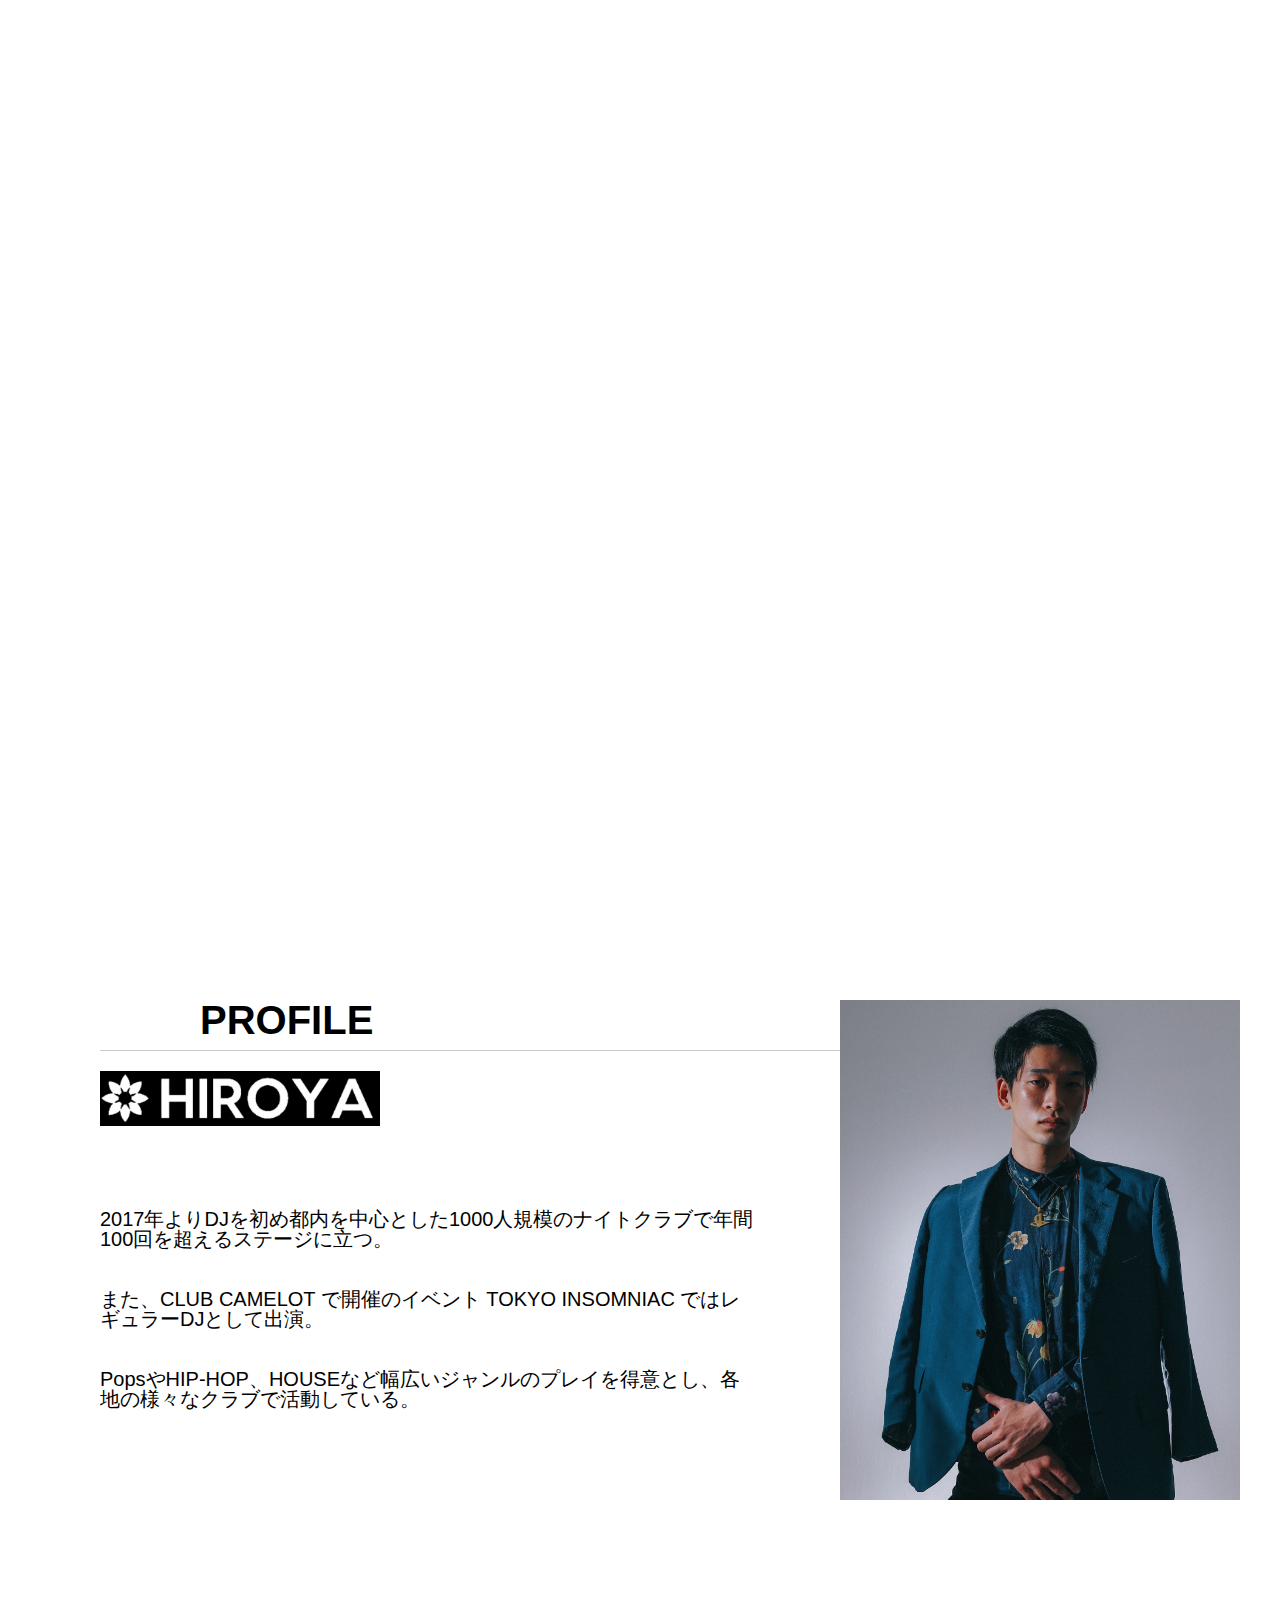
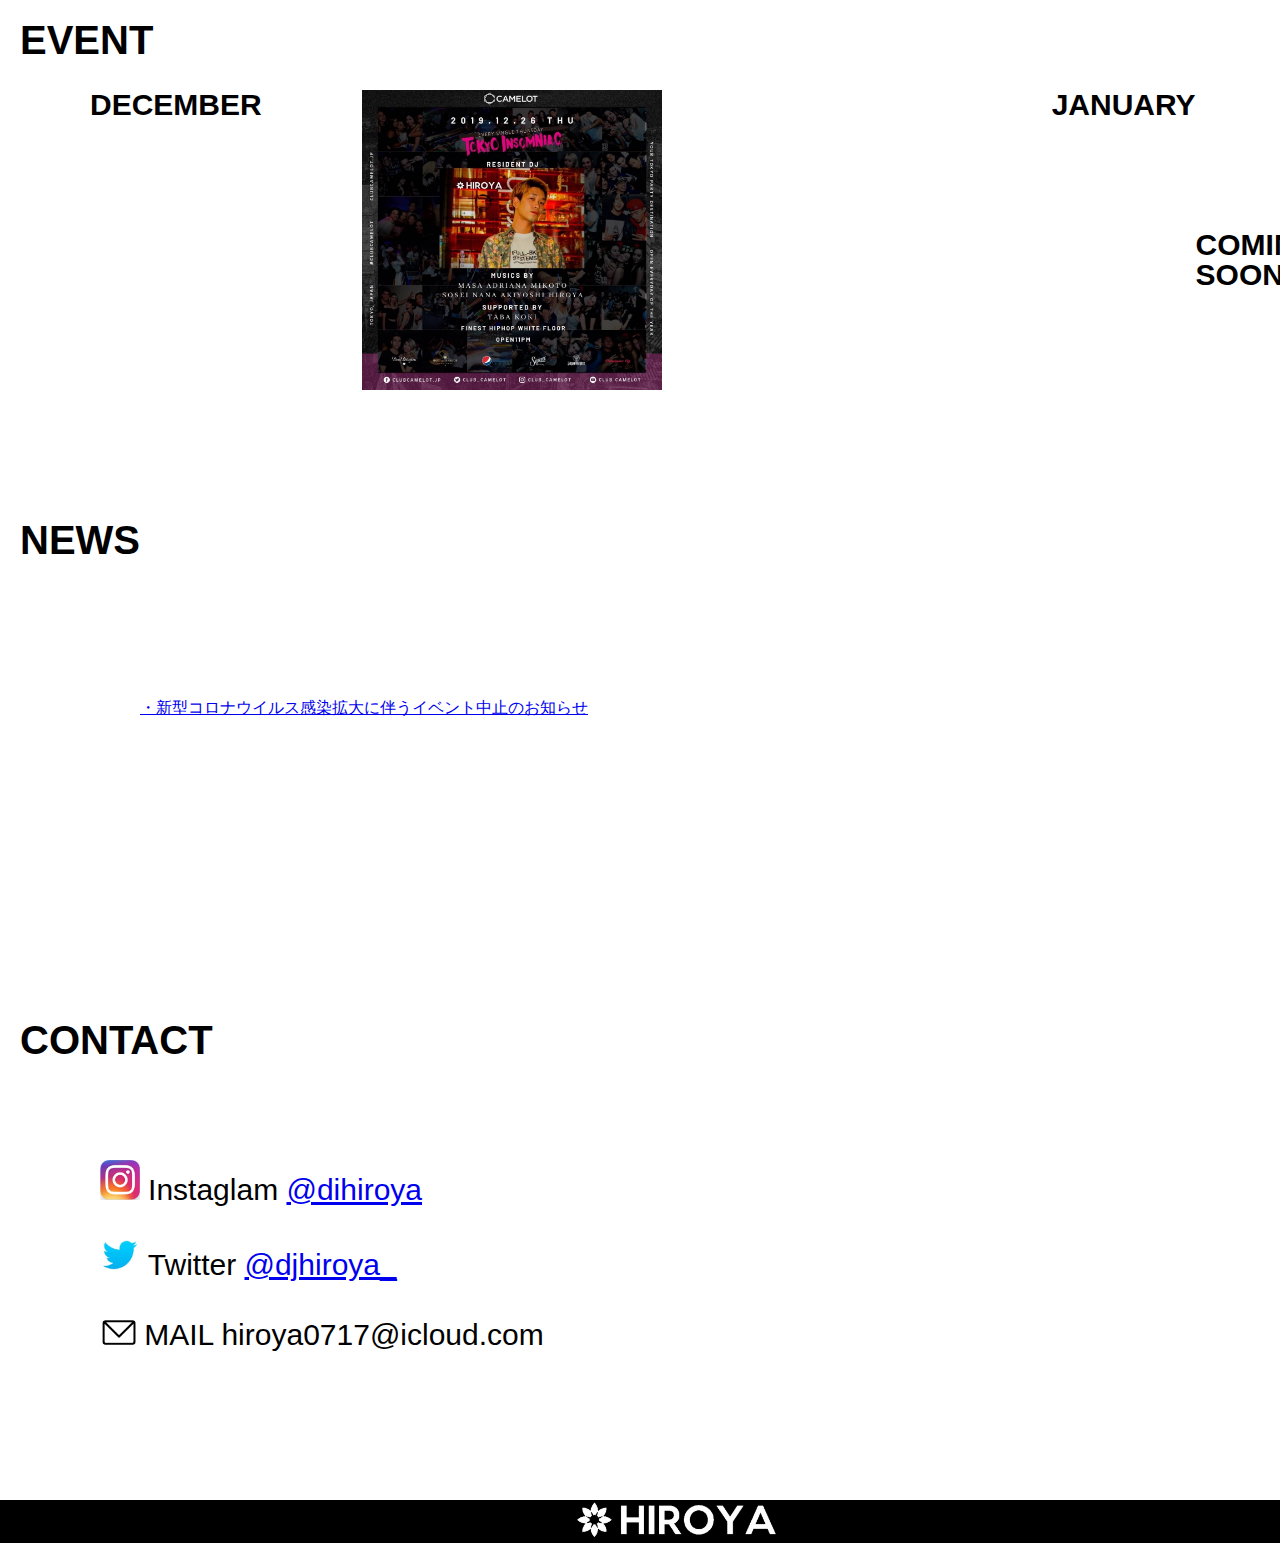
<file: DJHIROYA/index.html>
<!DOCTYPE html>
<html lang="en">
<head>
    <meta charset="UTF-8">
    <meta http-equiv="X-UA-Compatible" content="IE=edge">
    <meta name="viewport" content="width=device-width, initial-scale=1, minimum-scale=1. user-scable=yes">

    <link rel="stylesheet" href="./reset.css">
    <link rel="stylesheet" href="./style.css">

    <title>DJHIROYA</title>
</head>

<body>

    <div class="bg">
        <header>
            <div class="header-left">
                <img src="./image/Logo .jpg" alt="logo" class="logo">
            </div>

            <div class="header-right">
                <ul class="nav">
                    <li>
                        <a href="#profile">PROFILE</a>
                    </li>
                    <li>
                        <a href="#event">EVENT</a>
                    </li>
                    <li>
                        <a href="#news">NEWS</a>
                    </li>
                    <li>
                        <a href="#contact">CONTACT</a>
                    </li>
                </ul>
            </div>
        </header>
    </div>

    <main>
        <div id="profile">
            <div class="contents">
            <h1 class="profile">PROFILE</h1>

            <img src="./image/Logo .jpg" alt="logo" class="name-logo">

            <p class="nine">
            2017年よりDJを初め都内を中心とした1000人規模のナイトクラブで年間100回を超えるステージに立つ。<br><br><br>また、CLUB CAMELOT で開催のイベント TOKYO INSOMNIAC ではレギュラーDJとして出演。
            <br><br><br>PopsやHIP-HOP、HOUSEなど幅広いジャンルのプレイを得意とし、各地の様々なクラブで活動している。<br><br><br>

        </p>
         </div>
            <img src="./image/2020AiTerada.JPG" alt="image" class="profile-image">
            </div>

            <div id="event">
               <h1 class="event-contents">
                 EVENT
                </h1>
                <div class="list">
                <h2 class="MARCH">DECEMBER</h2>

                <img src="./image/IMG_0209.JPG " alt="flyer" class="flyer">

               <h2 class="APRIL">JANUARY</h2>
               <h3>
               <p class="kaisai-april">COMING SOON!</p>
               </h3>
            </div>
            </div>

             <section class="gap">
            <div class="bg-news">

            <div id="news">
                <h1 class="new-contents">
                NEWS
                </h1>
                <a href="corona" class="corona">・新型コロナウイルス感染拡大に伴うイベント中止のお知らせ</a>
                <a href="oshirase"></a>
            </div>
            </div>

             </section>

    </main>

    <section class="co-gap">
     <div class="bg-co">
      <div id="contact">
        <h1 class="co-co">CONTACT</h1>
        <ul class="sns-co">
            <li>
                <img src="./image/IMG_0212.jpg" alt="insta" class="insta">
                Instaglam
                <a href="https://www.instagram.com/djhiroya">@dihiroya</a>
            </li>
            <br>
            <li>
               <img src="./image/twitter.jpg" alt="twitter" class="twi">
                Twitter  <a href="https://twitter.com/djhiroya_">@djhiroya_</a>
            </li>
            <br>
            <li>
                <img src="./image/IMG_0213.jpg" alt="mail" class="mail">
                 MAIL  hiroya0717@icloud.com
            </li>
        </ul>
    </div>
       </div>
</section>

    <footer>
        <section class="footer-gap">
        <div class="bg-footer">
        <div footer-left>
            <img src="./image/Logo .jpg" alt="logo" class="footer-logo">
        </div>
        </div>
    </section>
</footer>

</body>
</html>
</file>
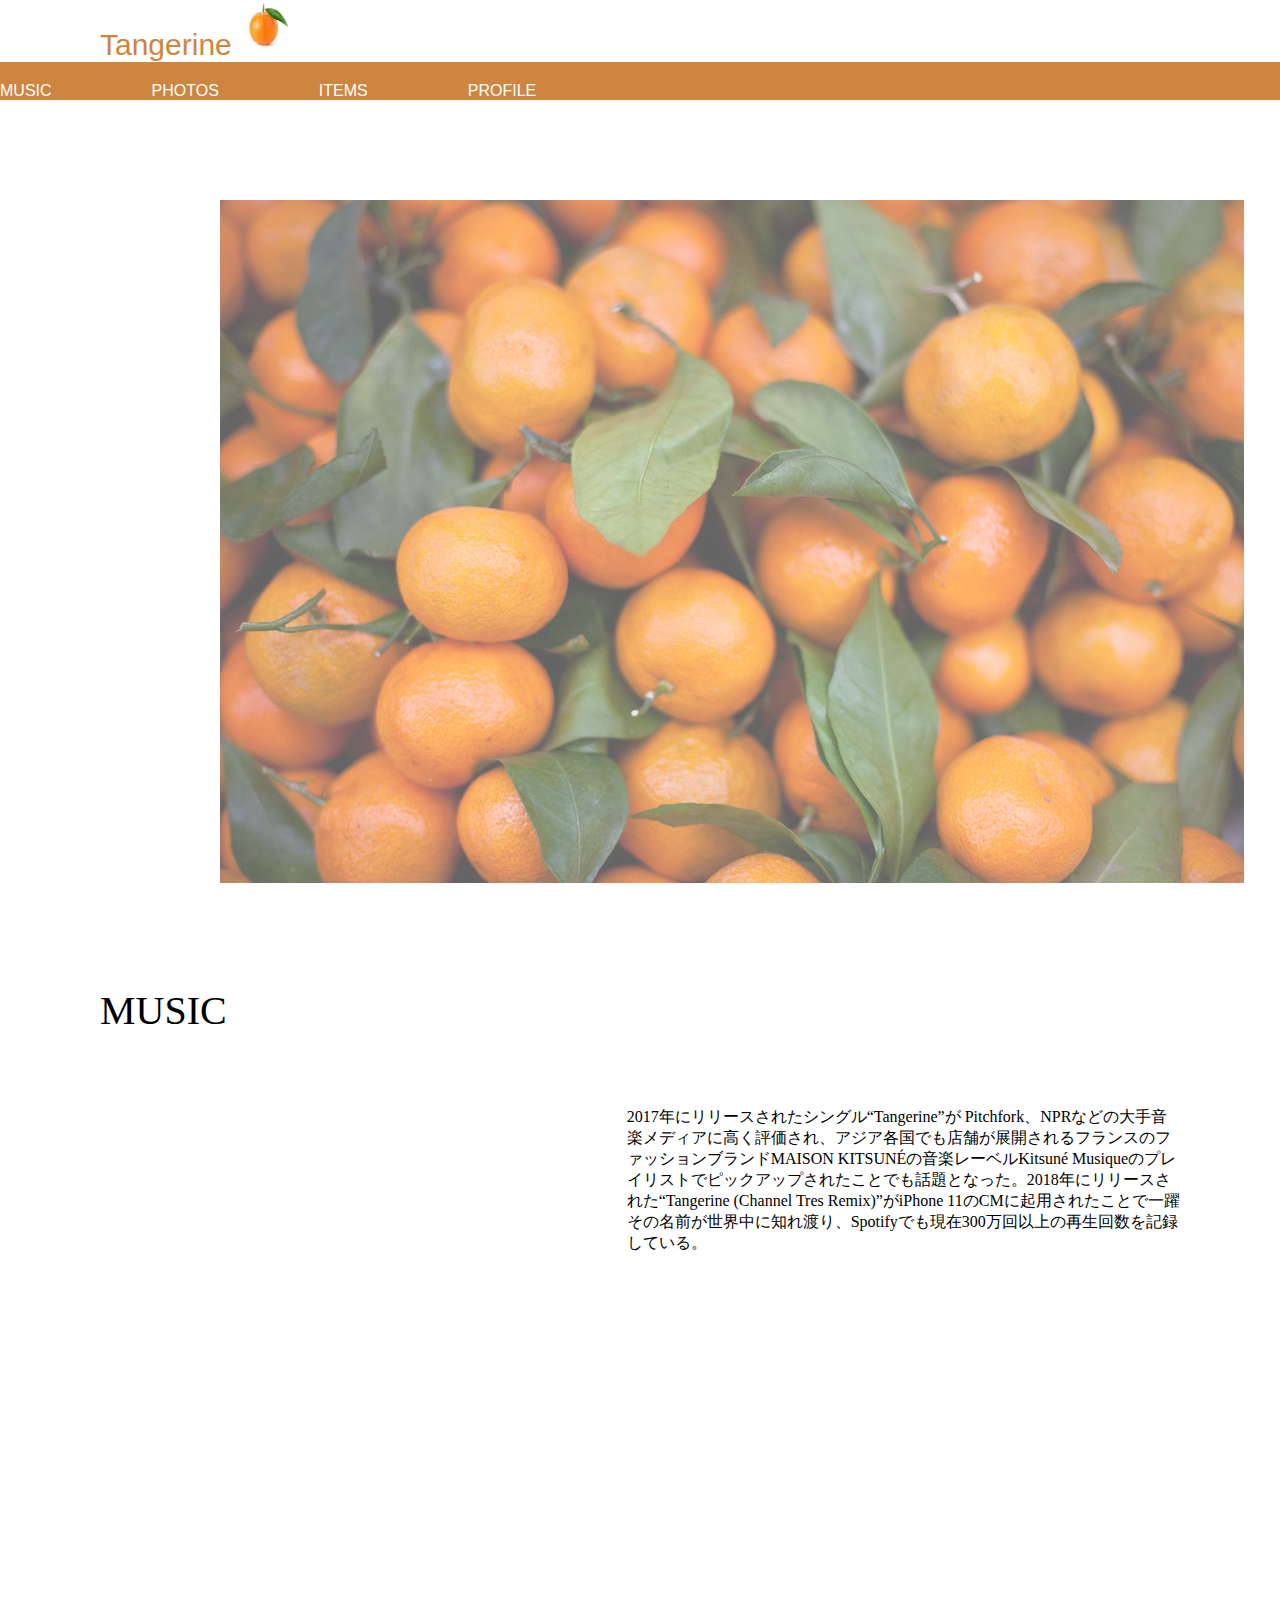
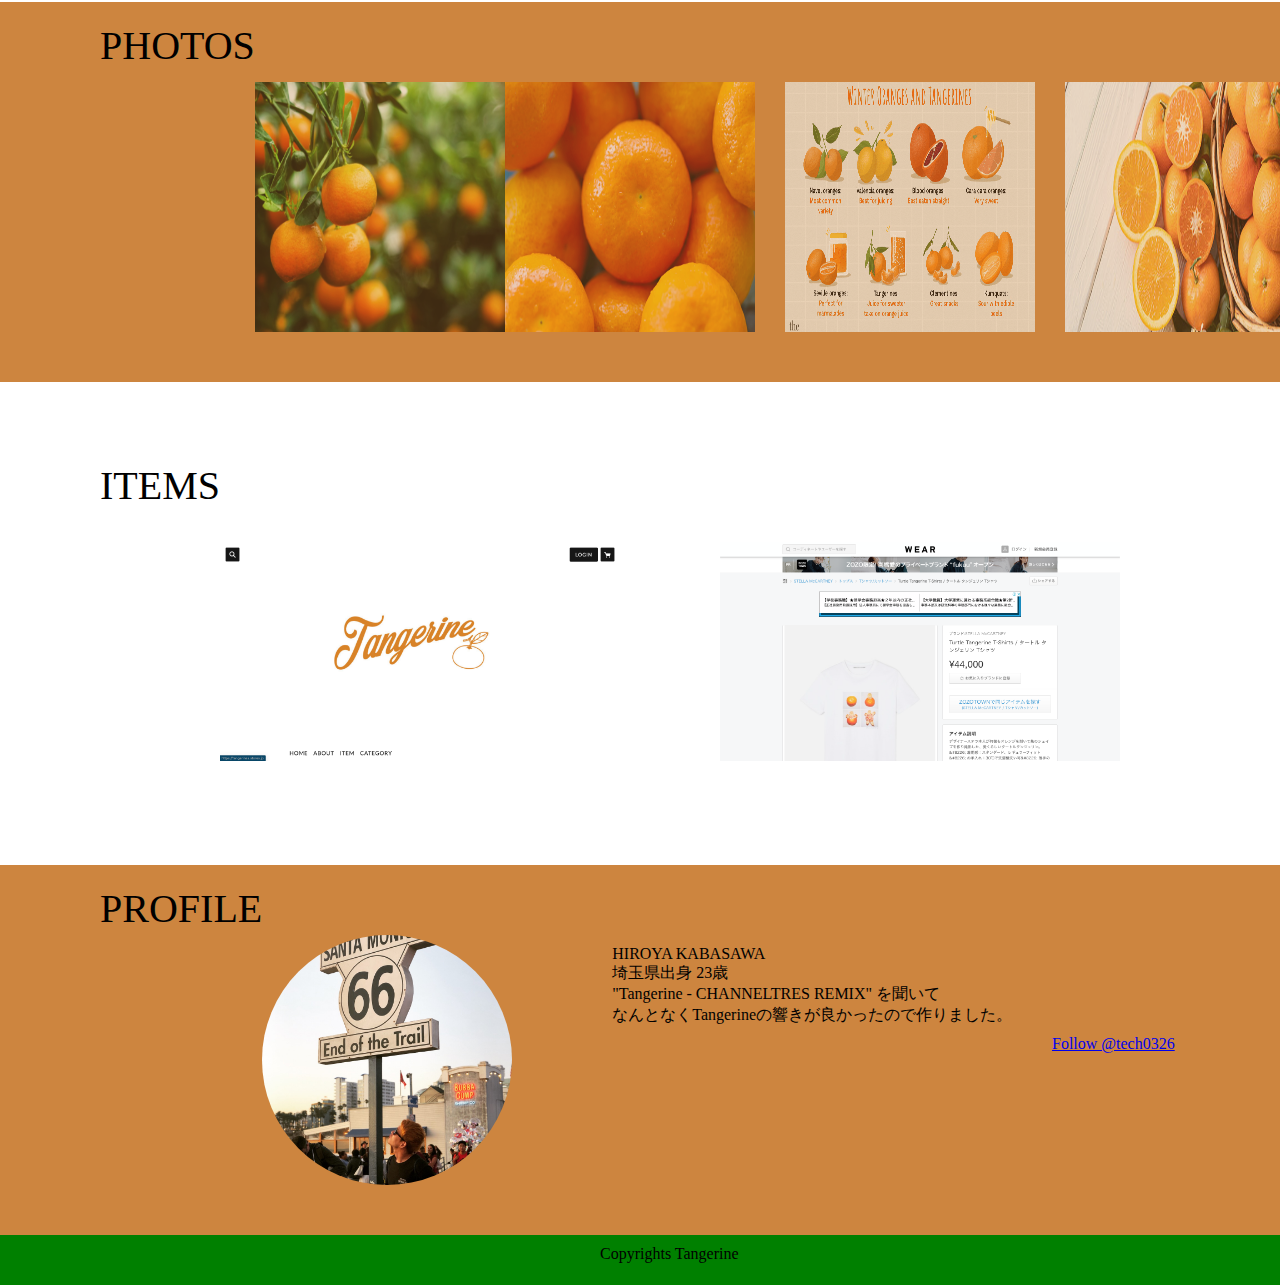
<file: Tangerine/index.html>
<!DOCTYPE html>
<html lang="en">
<head>
    <meta charset="UTF-8">
    <meta http-equiv="X-UA-Compatible" content="IE=edge">
    <meta name="viewport" content="width=device-width, initial-scale=1.0">
    <title>Tangerine</title>
    <link rel="stylesheet" href="style.css">
    <link href="https://cdn.jsdelivr.net/npm/bootstrap@5.0.0-beta3/dist/css/bootstrap.min.css" rel="stylesheet" integrity="sha384-eOJMYsd53ii+scO/bJGFsiCZc+5NDVN2yr8+0RDqr0Ql0h+rP48ckxlpbzKgwra6" crossorigin="anonymous">
</head>

<body>
<header>
<nav class="navbar">
  <div class="right">
  Tangerine
  <img src="./tangerine_x1.jpg" alt="" class="logo">
</div>
<ul class="left">
  <li><a href="#music">MUSIC</a></li>
  <li> <a href="#photos">PHOTOS</a> </li>
  <li><a href="#items">ITEMS</a></li>
  <li><a href="#profile">PROFILE</a></li>
</ul>
</nav>
    </header>

    <main>
      <div class="main-contents">
        <div class="main-contents">
        <img src="./GetNewsPhoto.jpeg" alt="" class="main-view">
        </div>

        <div id="music">
            <h1 class="music-title">MUSIC</h1>
            <iframe width="560" height="315" src="https://www.youtube.com/embed/HA6Q32KsZgk" title="YouTube video player" frameborder="0" allow="accelerometer; autoplay; clipboard-write; encrypted-media; gyroscope; picture-in-picture" allowfullscreen class="youtube"></iframe>

            <p class="release">
                2017年にリリースされたシングル“Tangerine”が Pitchfork、NPRなどの大手音楽メディアに高く評価され、アジア各国でも店舗が展開されるフランスのファッションブランドMAISON KITSUNÉの音楽レーベルKitsuné Musiqueのプレイリストでピックアップされたことでも話題となった。2018年にリリースされた“Tangerine (Channel Tres Remix)”がiPhone 11のCMに起用されたことで一躍その名前が世界中に知れ渡り、Spotifyでも現在300万回以上の再生回数を記録している。
            </p>
        </div>
        <div class="gap2">
        </div>
        <div class="gap2"></div>
        <div id="photos">
            <h2 class="photos-tytle">PHOTOS</h2>
            <img src="./orange-tangerines.jpg" alt="" class="photos-co">
            <img src="./tangerines-close-up-royalty-free-image-966415250-1552676109.jpg" alt="" class="photos-co2">
            <img src="./oranges-and-tangerines-2216772_color-4c38bcedd98e480f93dd1a369dd7593f.png" alt="" class="photos-co3">
            <img src="./tangerine-and-oranges-011121-575x262.jpg" alt="" class="photos-co4">
        </div>
      <div id="items">
        <h3 class="product-co">
          ITEMS
        </h3>
        <a href="https://tangerines.stores.jp/">
        <img src="./スクリーンショット 2021-04-16 21.10.33.png" alt="" class="kigyou"> </a>
        <a href="https://wear.jp/item/48829242/">
        <img src="./スクリーンショット 2021-04-16 21.34.19.png" alt="" class="wear"></a>
      </div>
      <div class="gap"></div>

      <div id="profile">
        <h4 class="contact-co">
          PROFILE
        </h4>
        <img src="./86017474-CD63-4E7F-B11C-478D82716DC3.JPG" alt="" class="profile">
        <p class="hi">
          HIROYA KABASAWA <br> 埼玉県出身 23歳 <br>"Tangerine - CHANNELTRES REMIX" を聞いて <br> なんとなくTangerineの響きが良かったので作りました。
        </p>
        <div class="twitter">
        <a href="https://twitter.com/tech0326?ref_src=twsrc%5Etfw" class="twitter-follow-button" data-size="large" data-lang="en" data-show-count="false">Follow @tech0326</a>
        <script async src="https://platform.twitter.com/widgets.js" charset="utf-8"></script>
        </div>
      </div>
    </main>

<footer>
  <div class="foot">
    <p class="copy">
    Copyrights Tangerine
  </p>
  </div>
</footer>
</body>

</html>
</file>
<file: DJHIROYA/style.css>
* {
    margin: 0;
    padding: 0;
}

.bg {
    background-image: url("./image/Camelot\ Buck\ .JPG");
    background-size: cover;
    background-repeat: no-repeat;
    height: 100vh;
    overflow: hidden;
    position: relative;
}

@media screen and (max-width:375px) {
    .bg {
        height: 50vh;
        background-position: center ;
    }
}

@keyframes img-wrap-before {
    100% {
      transform: translateY(100%);
    }
  }

  @keyframes img-wrap-after {
    100% {
      transform: translateY(-100%);
    }
  }

      .bg:before,
      .bg:after {
        animation: 4s  cubic-bezier(.4, 0, .2, 1) forwards ;
        background: #fff;
        bottom: 0;
        content: '';
        pointer-events: none;
        position: absolute;
        top: 0;
        z-index: 1;
      }

      .bg:before {
        animation-name: img-wrap-before;
        left: 0;
        right: 50%;
      }

      .bg:after {
        animation-name: img-wrap-after;
        left: 50%;
        right: 0;
      }

      header {
        padding: 40px 40px;
        display: flex;
        justify-content: space-between;
    }

    @media screen and (max-width:375px) {
        header {
            padding: 10px;
            font-size: 50px;
        }
    }

.header-left {
    animation: anime1 10s ease ;
}


.header-right {
    animation: anime1 10s ease ;
}

.logo {
    height: 50px;
}

@media screen and (max-width:375px) {
    .logo{
        height: 30px;
        position: absolute;
        padding-left: 200px;
}}

@keyframes anime1 {
    0% {
        opacity: 0;
        top: 50px;
    }
    100% {
        opacity: 1;
        top: 0;
    }
}

.nav {
    display: flex;
}

@media screen and (max-width:375px) {
    .nav {
        display: block;
        padding-top: 220px;
    }}

.nav>li>a {
    color: white;
    font-size: 30px;
    margin-left: 90px;
    text-decoration: none;
    font-family: 'DIN Condensed', sans-serif;
        transition: 1s;
        }
.nav>li>a:hover {
        color: yellow;
        }

#profile{
    display: flex;
    margin-top: 100px;
    margin-left: 100px;
}

@media screen and (max-width:375px) {
    #profile {
        display: block;
        margin-top: 50px;
        margin-left: 0px;
    }
}

.name-logo{
    width: 280px;
    padding-top: 20px;
}

@media screen and (max-width:375px) {
    .name-logo {
        width: 150px;
        padding-top: 20px;
        padding-left: 20px;
    }
}

.profile{
    font-family: 'DIN Condensed', sans-serif;
    font-size: 40px;
    border-bottom: 1px solid #cccccc;
    padding-bottom: 10px;
    padding-left: 100px;
}

@media screen and (max-width:375px) {
    .profile {
        padding-left: 10px;
    }
}

.nine{
    font-family: 'DIN Condensed', sans-serif;
    padding-top: 80px;
    margin-right: 80px;
    font-family: 'DIN Condensed', sans-serif;
    font-size: 20px;
}

@media screen and (max-width:375px) {
    .nine {
        padding-left: 20px;
        padding-top: 20px;
        margin-right: 20px;
    }
}

.profile-image{
    width: 400px;
    padding-right: 40px;
  }

  @media screen and (max-width:375px) {
    .profile-image {
        width: 100%;
    }
}

     #event {
        font-family: 'DIN Condensed', sans-serif;
        margin-top: 100px;
        font-size: 20px;
        height: 50vh;
        background-image: url(./image/IMG_3906.JPG);
        background-color: rgba(255, 255, 255, 0.8);
        background-blend-mode: lighten;
        /* 垂直方向中央、水平方向中央に位置指定 */
        background-position: center center;
        /* 画像をタイル状に繰り返し表示しない */
        background-repeat: no-repeat;
        /* コンテンツの高さが画像の高さより大きい時、動かないように固定 */
        background-attachment: fixed;
        /* 表示する横幅の大きさに基づいて、背景画像を調整 */
        background-size: cover;
    }

    @media screen and (max-width:375px) {
        #event {
            height: 100vh;
            background-attachment:scroll;
        }
}


.flyer{
    width: 300px;
    padding-left: 100px;
    padding-bottom: 20px;
}

@media screen and (max-width:375px) {
    .flyer {
        width:200px;
        padding-left: 0px;
        padding-top: 50px;
    }
}

  .event-contents{
      padding-left: 20px;
      padding-top: 20px;
  }

  .list{
      display: flex;
      padding-top: 30px;
      padding-left: 90px;
    }

    @media screen and (max-width:375px) {
        .list {
            display: block;
        }
    }

    .APRIL{
        padding-left: 390px;
    }

    @media screen and (max-width:375px) {
        .APRIL {
            padding-left: 0px;
            padding-top: 50px;
        }
    }

    .kaisai-april{
        padding-top: 140px;
        font-size: 30px;
    }

#news{
    display: flex;
}

@media screen and (max-width:375px) {
    #news {
        display: block;
}}

.new-contents{
    padding-top: 20px;
    padding-left:20px;
    font-family: 'DIN Condensed', sans-serif;
    font-size: 40px;
}
.corona{
    padding-top: 200px;
}

@media screen and (max-width:375px) {
    .corona {
        display: block;
        padding-right: 10px;
        padding-left: 10px;
    }
}

.bg-news{
   height: 50vh;
    background-repeat: no-repeat;
    background-image: url(./image/Camelot\ 2.JPG);
    background-color:rgba(255,255,255,0.8);
    background-blend-mode:lighten;
    background-size: cover;
    background-position: center center;
    /* 画像をタイル状に繰り返し表示しない */
    background-repeat: no-repeat;
    /* コンテンツの高さが画像の高さより大きい時、動かないように固定 */
    background-attachment: fixed;
}

@media screen and (max-width:375px) {
    .bg-news {
        height: 100vh;
        background-attachment:scroll;

}}

.gap{
    padding-top: 50px;
}

.bg-co{
    height: 50vh;
    background-repeat: no-repeat;
    background-image: url(./image/Ai\ Terada\ 2020\ Side\ .JPG);
    background-color:rgba(255,255,255,0.8);
    background-blend-mode:lighten;
    background-size: cover;
    background-position: center center;
    /* 画像をタイル状に繰り返し表示しない */
    background-repeat: no-repeat;
    /* コンテンツの高さが画像の高さより大きい時、動かないように固定 */
    background-attachment: fixed;
}

@media screen and (max-width:375px) {
    .bg-co{
        height: 100vh;
        background-attachment:scroll;
}}

.co-co{
    padding-top: 20px;
    padding-left:20px;
    font-family: 'DIN Condensed', sans-serif;
    font-size: 40px;
}

.co-gap{
    padding-top: 50px;
}

.sns-co{
    padding: 100px;
    font-family: 'DIN Condensed', sans-serif;
    font-size: 30px;
}

@media screen and (max-width:375px) {
    .sns-co {
        padding-top: 250px;
    }}

.twi{
    height: 40px;
}

.insta{
    height: 40px;
}

.mail{
    height: 25px;
    padding-top: 10px;
    padding-left: 2px;
}

.footer-gap{
    padding-top: 50px;
}

.bg-footer{
background-color: black;
}

.footer-logo{
    height:40px;
    padding-left: 45%;
}

@media screen and (max-width:375px) {
    .footer-logo {
        padding-left: 25%;
}}
</file>
<file: Tangerine/style.css>
*{
  margin: 0px;
  padding: 0px;
}

.navbar{
  background-color: peru;
}

@media screen and (max-width:375px) {
  .navbar {
      height: 100vh;
      width: 100%;
  }
}

.right{
  padding-left:100px;
  font-size: 30px;
  background-color: white;
  color: peru;
  font-family: 'Trebuchet MS', 'Lucida Sans Unicode', 'Lucida Grande', 'Lucida Sans', Arial, sans-serif;
}

@media screen and (max-width:375px) {
  .right {
    font-size: 40px;
    height: 50px;
    padding-left: 20px;
  }
}
.logo{
  width: 50px;
  height: 50px;
  padding-bottom: 5px;
}

@media screen and (max-width:375px) {
  .logo {
      width: 60px;
      height: 70px;
      padding-bottom: 20px;
}}


.left{
  display: flex;
  list-style: none;
  padding-top: 20px;
}


.left>li>a{
  text-decoration: none;
  margin-right: 100px;
  color: white ;
  font-family: 'Trebuchet MS', 'Lucida Sans Unicode', 'Lucida Grande', 'Lucida Sans', Arial, sans-serif;
}

.left>li>a:hover{
  color: orange;
}

@media screen and (max-width:375px) {
  .left>li>a{
    display: none;
  }
}

.main-view {
  animation: fadeup 6s cubic-bezier(0.33, 1, 0.68, 1) 1 forwards;
}

@keyframes fadeup {
  0% {
    transform: translateY(30px);
    opacity: 0;
  }
  80% {
    opacity: 1;
  }
  100% {
    opacity: 1;
    transform: translateY(0);
  }

}

.main-view{
  opacity: 0.6;
  padding-left: 220px;
  padding-top: 100px;
}


@media screen and (max-width:375px) {
  .main-view {
   display: none;
  }
}

#music{
  padding-top: 100px;
  padding-left: 100px;
  display: flex;
}

@media screen and (max-width:375px) {
  #music{
    padding-left: 10px;
    display: block;

  }
}

.music-title{
  font-size: 40px;
  font-weight: 200;
}

.youtube{
  padding-top: 100px;

}

@media screen and (max-width:375px) {
  .youtube {
    width: 100%;
    padding-right: 10px;
    padding-top: 20px;
    height: 250px;
  }

}

.release{
  padding-top: 120px;
  padding-left: 100px;
  padding-right: 100px;
}

@media screen and (max-width:375px) {
  .release {
    padding-top: 10px;
    padding-left: 10px;
    padding-right: 20px;
    font-size: 15px;
  }
}

.gap2{
  padding-top: 100px;
}

@media screen and (max-width:375px) {
  .gap2 {
    padding-top: 10px;
  }
}

#photos{
  padding-bottom: 50px;
  padding-left: 100px;
  display: flex;
  flex-direction: row;
  background-color: peru;
}


@media screen and (max-width:375px) {
  #photos {
    display: block;
    width: 100%;
    padding-left: 10px;
  }
}

.photos-tytle{
font-size: 40px;
font-weight: 200;
padding-top: 20px;
}

.photos-co{
  width: 250px;
  padding-top: 80px;
  opacity: 0.7;
  height: 250px;
}

@media screen and (max-width:375px) {
  .photos-co {
    width: 160px;
    height: 130px;
    opacity: 0.7;
    padding-top: 10px;
  }
}

.photos-co2{
  width: 250px;
  height: 250px;
  padding-top: 80px;
  opacity: 0.7;
}

@media screen and (max-width:375px) {
  .photos-co2 {
    padding-top: 10px;
    width: 160px;
    height: 130px;
    opacity: 0.7;
  }
}

.photos-co3{
  width: 250px;
  height: 250px;
  padding-top: 80px;
  opacity: 0.7;
  padding-left: 30px;
}

@media screen and (max-width:375px) {
  .photos-co3 {
    padding-top: 10px;
    width: 160px;
    height: 130px;
    opacity: 0.7;
    padding-left: 0px;
  }
}

.photos-co4{
  width: 250px;
  height: 250px;
  padding-top: 80px;
  opacity: 0.7;
  padding-left: 30px;
}

@media screen and (max-width:375px) {
  .photos-co4 {
    padding-top: 10px;
    width: 160px;
    height: 130px;
    opacity: 0.7;
    padding-left: 0px;
  }
}

#items{
  padding-top: 80px;
  padding-left: 100px;
  display: flex;
  flex-direction: row;
}

@media screen and (max-width:375px) {
  #items {
    display: block;
    padding-top: 20px;
    padding-left: 10px;
  }
}

.product-co{
  font-size: 40px;
  font-weight: 200;
  }

  .kigyou{
    width: 400px;
    padding-top: 80px;
    padding-right: 50px;
  }

  .wear{
    width: 400px;
    padding-top: 80px;
    padding-left: 50px;
  }

  @media screen and (max-width:375px) {
    .wear{
      padding-top: 50px;
      padding-right: 10px;
      padding-left: 0px;
      width: 100%;
    }
  }

.gap{
  padding-top: 100px;
}

#profile{
  padding-top: 20px;
  padding-left: 100px;
  display: flex;
  background-color:peru;
}

@media screen and (max-width:375px) {
  #profile {
    display: block;
    padding-left: 10px;
    padding-top: 10px;
  }
}
  .contact-co{
    font-size: 40px;
    font-weight: 200;
  }

  .profile{
    height: 250px;
    padding-top: 50px;
    border-radius: 100%;
    padding-bottom: 50px;
  }

  @media screen and (max-width:375px) {
    .profile {
      padding-top: 20px;
      padding-left: 50px;
      padding-right: 50px;
      padding-bottom: 20px;
    }
  }

.hi{
  padding-top: 60px;
  padding-left: 100px;
}

@media screen and (max-width:375px) {
  .hi {
    padding-top: 0px;
    padding-left: 10px;
    padding-right: 10px;
  }
}

.foot{
  background-color: green;
  height: 50px;
}

.copy{
  padding-left: 600px;
  padding-top: 10px;
}


@media screen and (max-width:375px) {
  .copy {
    padding-left: 100px;
  }
}

.twitter{
  padding-top: 150px;
  padding-left: 40px;
}


@media screen and (max-width:375px) {
  .twitter {
    padding-top: 0px;
    padding-left: 10px;
  }
}
</file>
